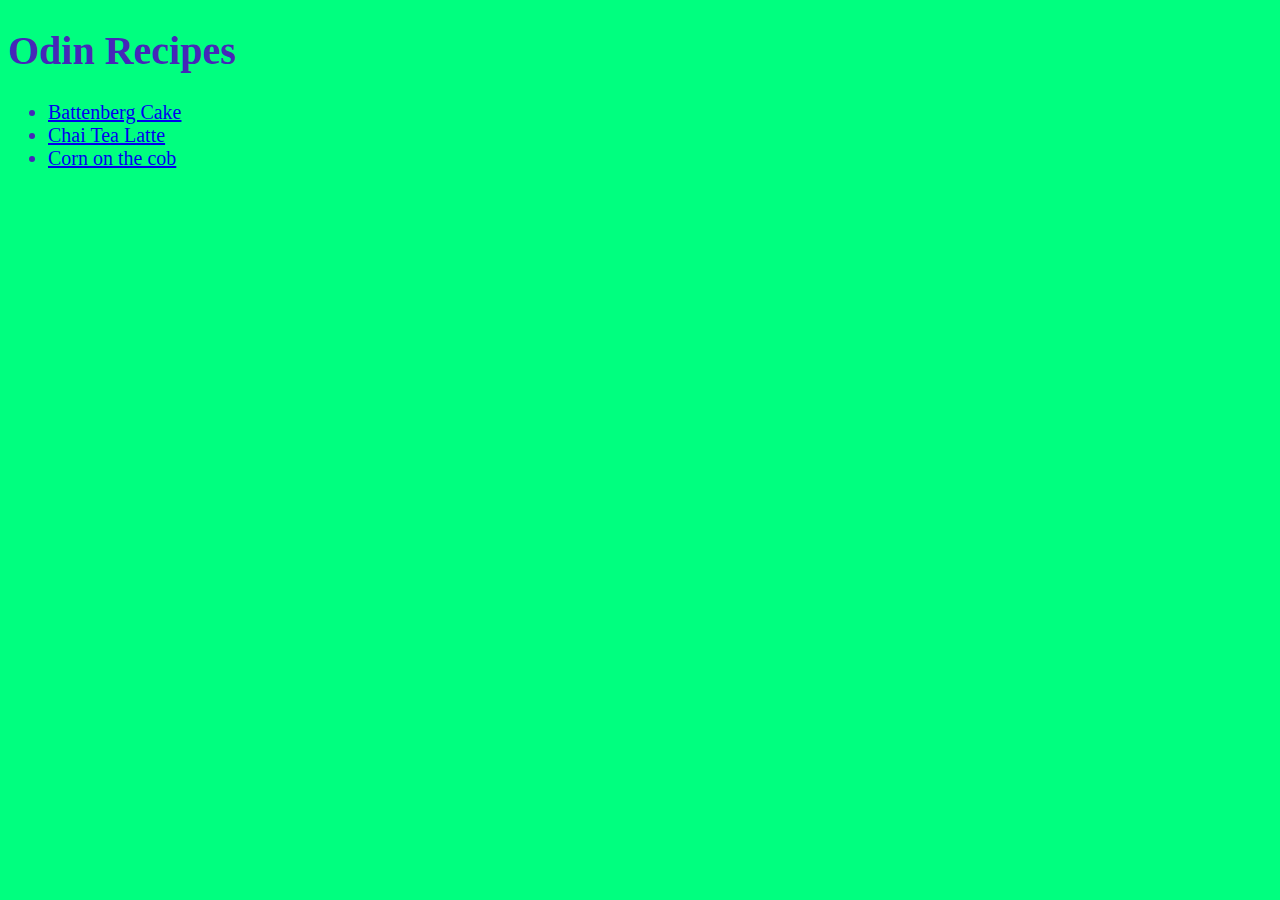
<file: index.html>
<!DOCTYPE html>
<html lang="en">

<head>
    <meta charset="utf-8">
    <title>Odin Recipes</title>
    <link rel="stylesheet" href="./css/style.css">
</head>

<body>
    <h1>Odin Recipes</h1>
    <ul>
        <li><a href="./recipes/battenburg.html">Battenberg Cake</a></li>
        <li><a href="./recipes/chai-tea-latte.html">Chai Tea Latte</a></li>
        <li><a href="./recipes/corn-on-the-cob.html">Corn on the cob</a></li>
    </ul>
</body>

</html>
</file>
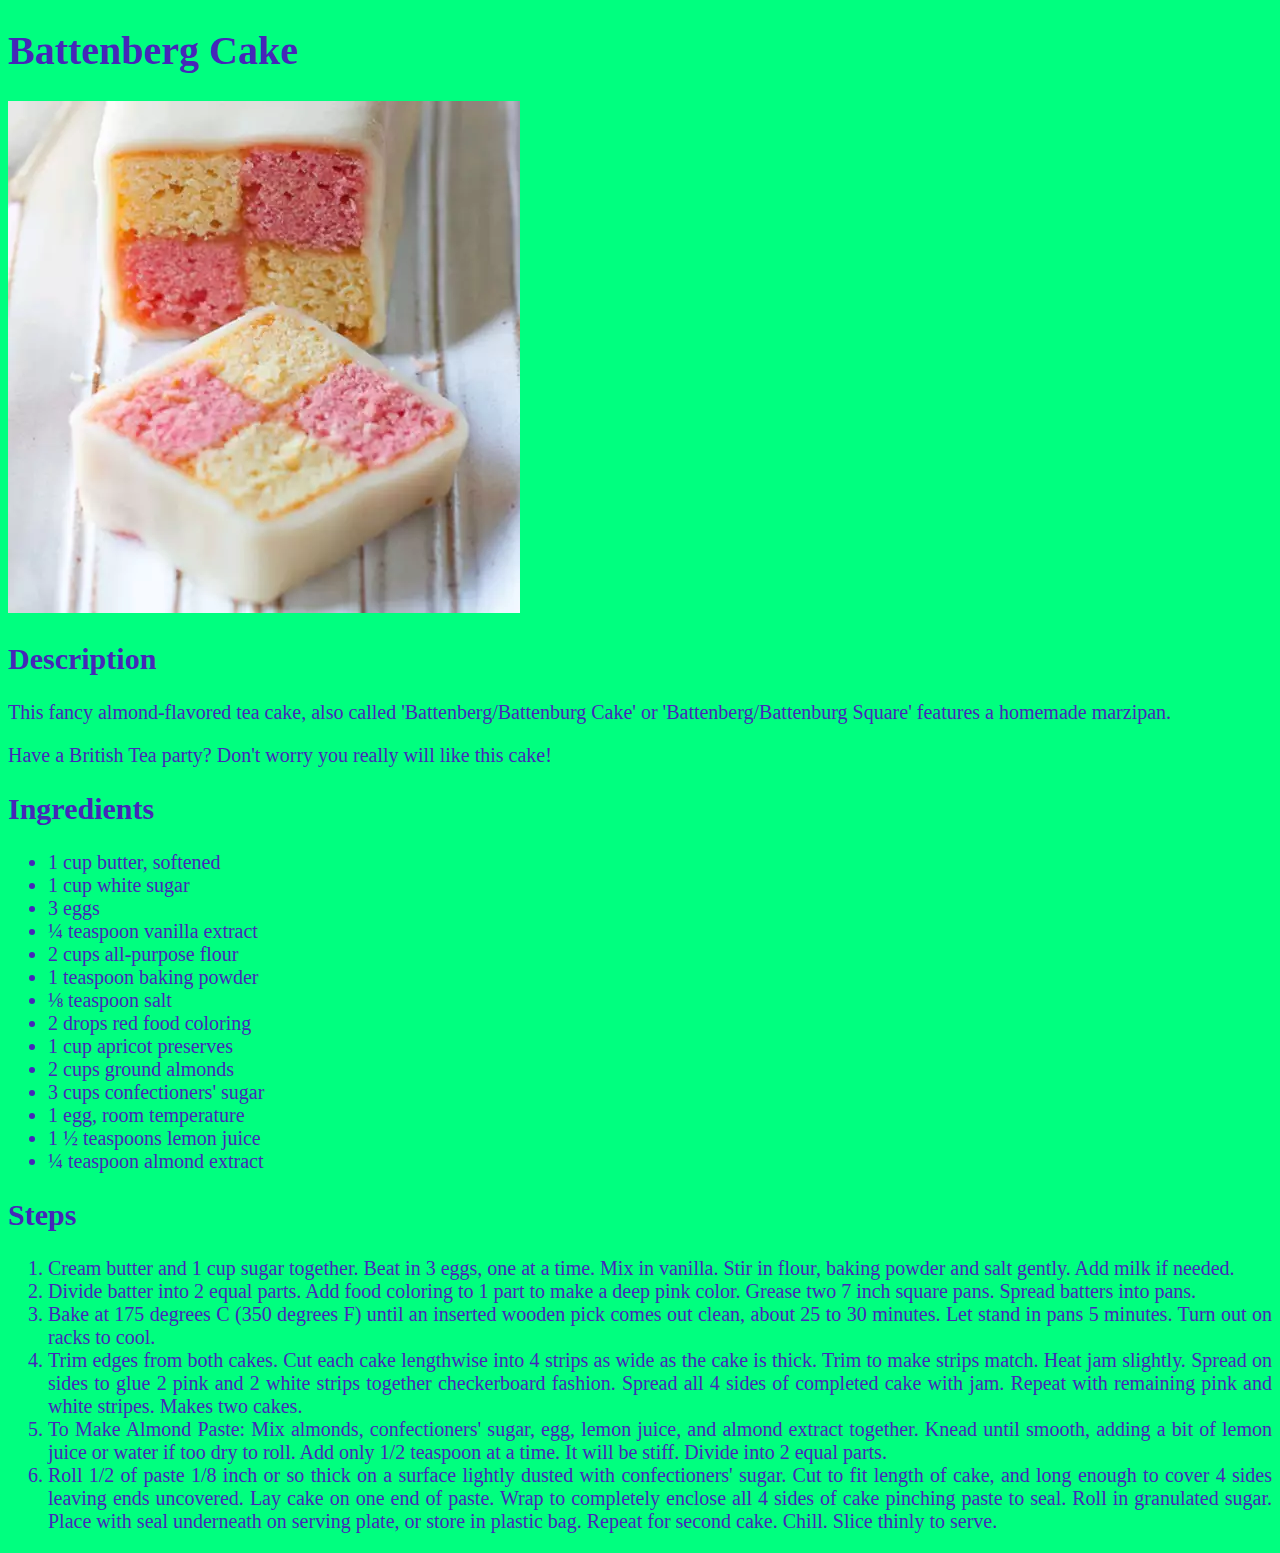
<file: recipes/battenburg.html>
<!DOCTYPE html>
<html lang="en">

<head>
    <meta charset="UTF-8">
    <title>Battenberg Cake</title>
    <link rel="stylesheet" href="../css/style.css">
</head>

<body>
    <h1>Battenberg Cake</h1>
    <img src="../img/battenberg.webp" alt="battenberg cake on a plate">

    <h2>Description</h2>

    <p>This fancy almond-flavored tea cake, also called
        'Battenberg/Battenburg Cake' or 'Battenberg/Battenburg
        Square' features a homemade marzipan.</p>

    <p>Have a British Tea party? Don't worry you really will
        like this cake!
    </p>

    <h2>Ingredients</h2>
    <ul>
        <li>1 cup butter, softened</li>
        <li>1 cup white sugar</li>
        <li>3 eggs</li>
        <li>¼ teaspoon vanilla extract</li>
        <li>2 cups all-purpose flour</li>
        <li>1 teaspoon baking powder</li>
        <li>⅛ teaspoon salt</li>
        <li>2 drops red food coloring</li>
        <li>1 cup apricot preserves</li>
        <li>2 cups ground almonds</li>
        <li>3 cups confectioners' sugar</li>
        <li>1 egg, room temperature</li>
        <li>1 ½ teaspoons lemon juice</li>
        <li>¼ teaspoon almond extract</li>
    </ul>

    <h2>Steps</h2>
    <ol>
        <li>Cream butter and 1 cup sugar together. Beat in 3 eggs, one at a time. Mix in vanilla. Stir in flour, baking
            powder and salt gently. Add milk if needed.
        </li>
        <li>Divide batter into 2 equal parts. Add food coloring to 1 part to make a deep pink color. Grease two 7 inch
            square pans. Spread batters into pans.
        </li>
        <li>Bake at 175 degrees C (350 degrees F) until an inserted wooden pick comes out clean, about 25 to 30 minutes.
            Let stand in pans 5 minutes. Turn out on racks to cool.
        </li>
        <li>Trim edges from both cakes. Cut each cake lengthwise into 4 strips as wide as the cake is thick. Trim to
            make strips match. Heat jam slightly. Spread on sides to glue 2 pink and 2 white strips together
            checkerboard fashion. Spread all 4 sides of completed cake with jam. Repeat with remaining pink and white
            stripes. Makes two cakes.
        </li>
        <li>To Make Almond Paste: Mix almonds, confectioners' sugar, egg, lemon juice, and almond extract together.
            Knead until smooth, adding a bit of lemon juice or water if too dry to roll. Add only 1/2 teaspoon at a
            time. It will be stiff. Divide into 2 equal parts.
        </li>
        <li>Roll 1/2 of paste 1/8 inch or so thick on a surface lightly dusted with confectioners' sugar. Cut to fit
            length of cake, and long enough to cover 4 sides leaving ends uncovered. Lay cake on one end of paste. Wrap
            to completely enclose all 4 sides of cake pinching paste to seal. Roll in granulated sugar. Place with seal
            underneath on serving plate, or store in plastic bag. Repeat for second cake. Chill. Slice thinly to serve.
        </li>
    </ol>

</body>

</html>
</file>
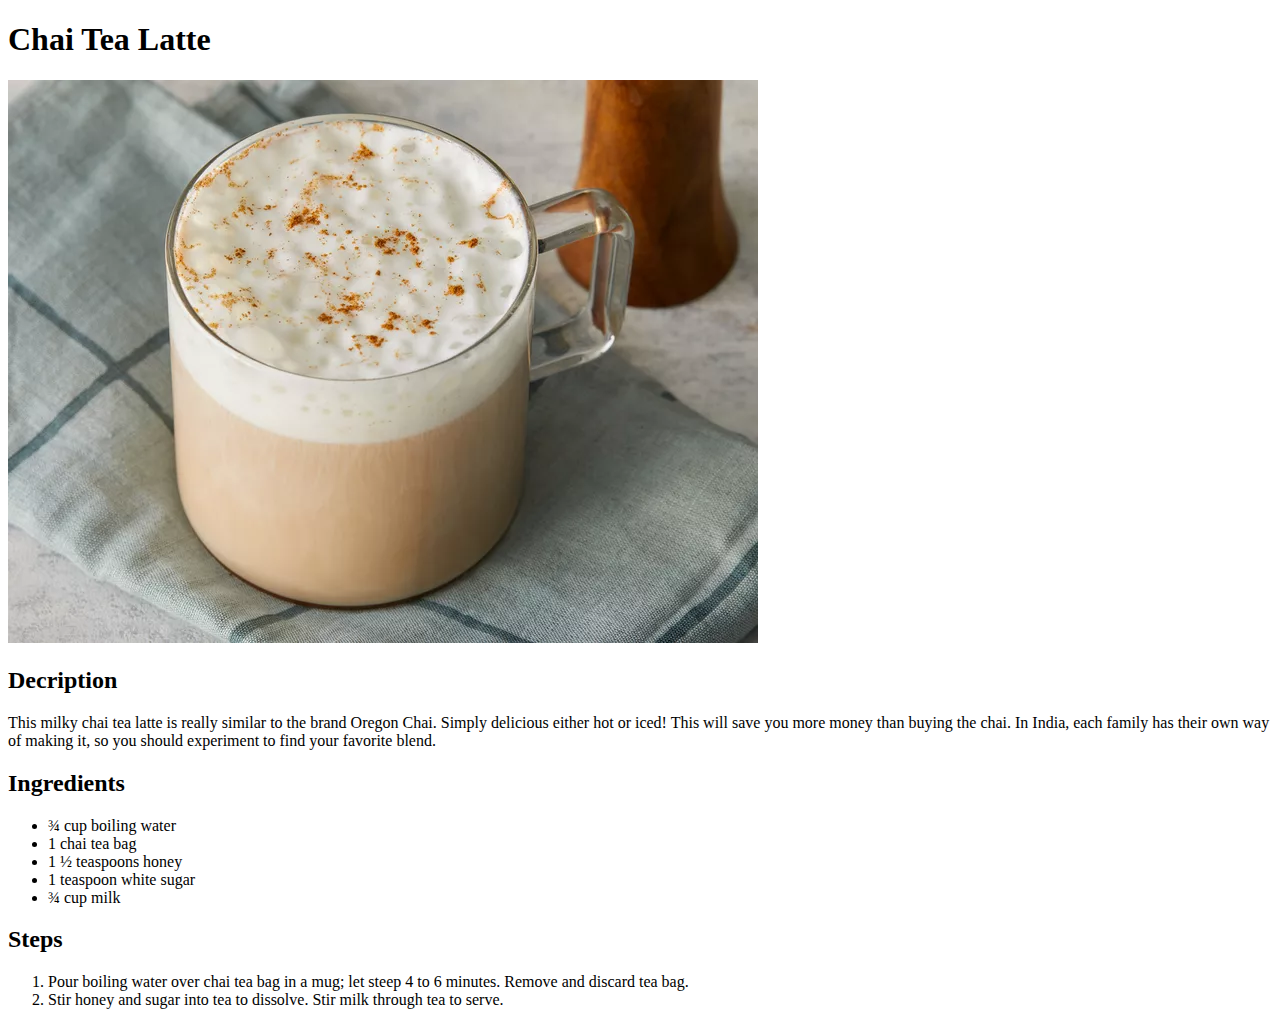
<file: recipes/chai-tea-latte.html>
<!DOCTYPE html>
<html lang="en">

<head>
    <meta charset="UTF-8">
    <title>Chai Tea Latte</title>
</head>

<body>
    <h1>Chai Tea Latte</h1>
    <img src="../img/chai-tea-latte.webp" alt="chai tea latte">

    <h2>Decription</h2>

    <p>This milky chai tea latte is really similar to the brand
        Oregon Chai. Simply delicious either hot or iced! This will
        save you more money than buying the chai. In India, each
        family has their own way of making it, so you should
        experiment to find your favorite blend.
    </p>

    <h2>Ingredients</h2>
    <ul>
        <li>¾ cup boiling water</li>
        <li>1 chai tea bag</li>
        <li>1 ½ teaspoons honey</li>
        <li>1 teaspoon white sugar</li>
        <li>¾ cup milk</li>
    </ul>

    <h2>Steps</h2>
    <ol>
        <li>Pour boiling water over chai tea bag in a mug; let steep 4 to 6 minutes. Remove and discard tea bag.</li>
        <li>Stir honey and sugar into tea to dissolve. Stir milk through tea to serve.</li>
    </ol>
</body>

</html>
</file>
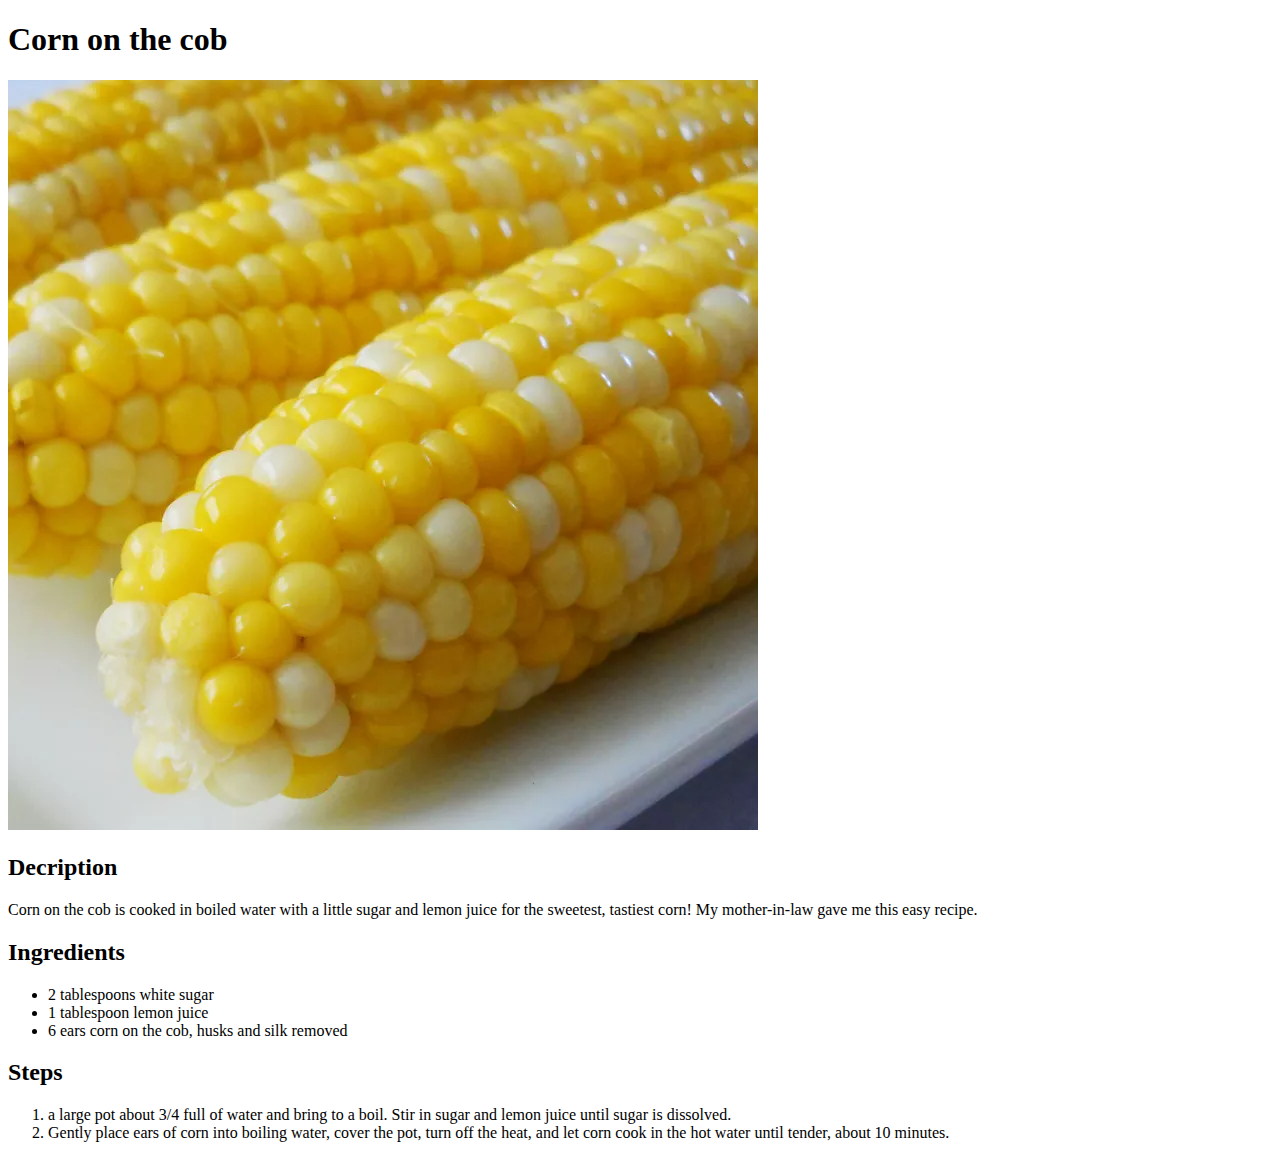
<file: recipes/corn-on-the-cob.html>
<!DOCTYPE html>
<html lang="en">

<head>
    <meta charset="UTF-8">
    <title>Corn on the cob</title>
</head>

<body>
    <h1>Corn on the cob</h1>
    <img src="../img/corn-on-the-cob.webp" alt="corn on the cob">

    <h2>Decription</h2>

    <p>
        Corn on the cob is cooked in boiled water with a little
        sugar and lemon juice for the sweetest, tastiest corn!
        My mother-in-law gave me this easy recipe.
    </p>

    <h2>Ingredients</h2>
    <ul>
        <li>2 tablespoons white sugar</li>
        <li>1 tablespoon lemon juice</li>
        <li>6 ears corn on the cob, husks and silk removed</li>
    </ul>

    <h2>Steps</h2>
    <ol>
        <li> a large pot about 3/4 full of water and bring to a boil. Stir in sugar and lemon juice until sugar is
            dissolved.</li>

        <li>Gently place ears of corn into boiling water, cover the pot, turn off the heat, and let corn cook in the hot
            water until tender, about 10 minutes.</li>

    </ol>
</body>

</html>
</file>
<file: css/style.css>
body {
    background-color: springgreen;
    color: #4627b8;
    font-size: 20px;
    /* font-family: 'Segoe UI', Tahoma, Geneva, Verdana, sans-serif; */
    font-family: math;
}

h1 {
    text-align: left;
    font-weight: 800;
}

ol > li {
    text-align: justify;
}
</file>
